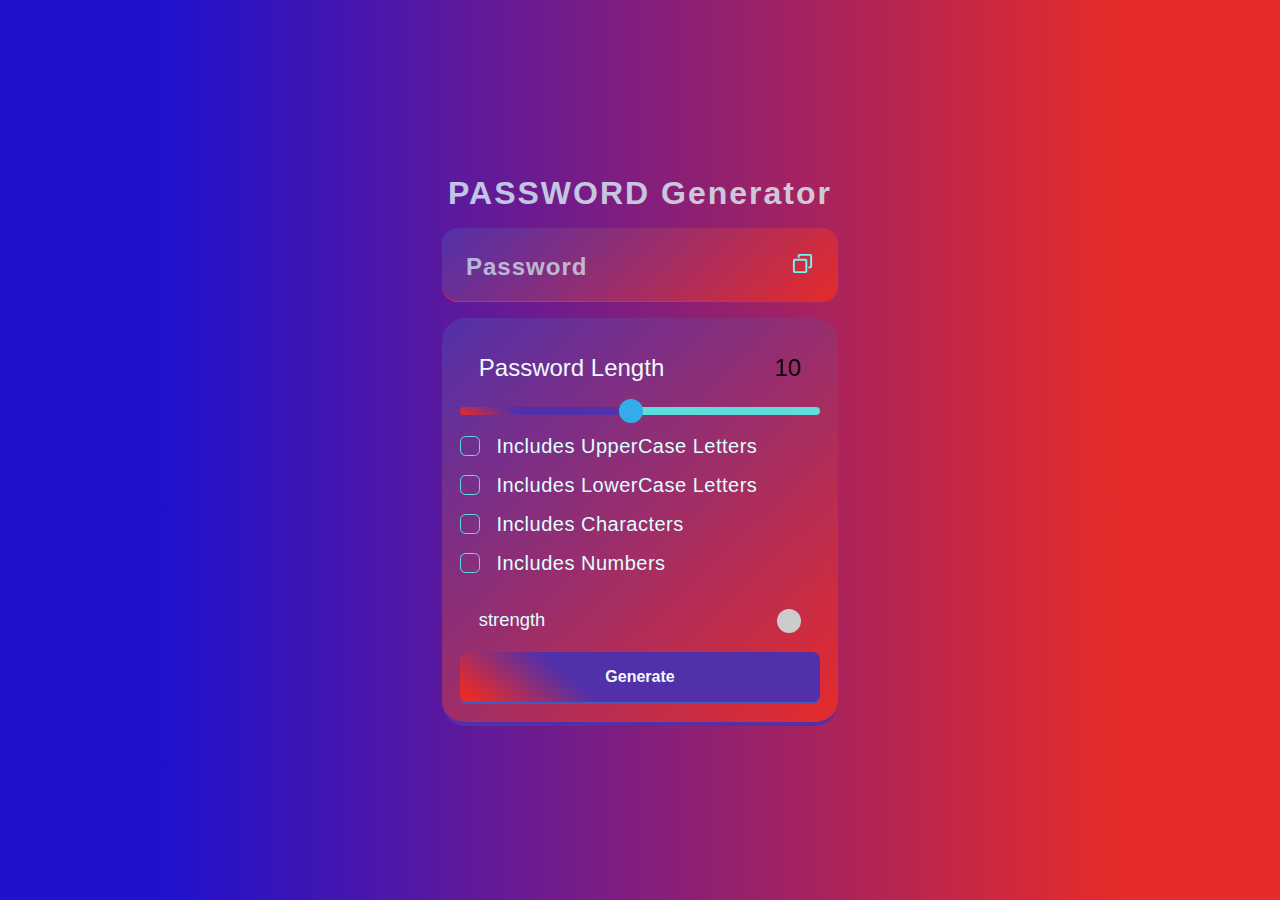
<file: index.html>
<!DOCTYPE html>
<html lang="en">
<head>
    <meta charset="UTF-8">
    <meta name="viewport" content="width=device-width, initial-scale=1.0">
    <link rel="stylesheet" href="style.css">
    <title>password Generator</title>
</head>
<body>
    <div class="wrapper">
        <!-- <div class="heading">
            <p>PASSWORD Generator</p>
        </div> -->
        <h1>PASSWORD Generator</h1>
        <div class="input-title-copy">
            <input readonly placeholder="Password" class="input-text" data-password_display>
            <button onclick="copyContent()" class="copy" data-copy-button style="background-color: transparent;">
                <span class="tooltip" data-copy-message></span>
                <img src="assets/copy.svg" alt="copy" width="23px" height="23px">
            </button>            
        </div>
        <div class="main">
            <div class="length-container">
                <p>Password Length</p>
                <p data-length>10</p>
            </div>
            <input type="range" class="slider" min="1" max="20" placeholder="7" step="1" data-lengthSlider>
            <div class="check">
                    <input type="checkbox" name="checkbox" id="uppercase">
                    <label for="uppercase">Includes UpperCase Letters</label>
            </div>
                <div class="check">
                    <input type="checkbox" name="checkbox" id="lowercase">
                    <label for="lowercase">Includes LowerCase Letters</label>
                </div>
                <div class="check">
                    <input type="checkbox" name="checkbox" id="Characters">
                    <label for="Characters">Includes Characters</label>
                </div>
                <div class="check">
                    <input type="checkbox" name="checkbox" id="Numbers">
                    <label for="Numbers">Includes Numbers</label>
                </div>
                <div class="strength">
                    <p>strength</p>
                    <div class="indicator" data-Indicator></div>
                </div>
            <button class="generate">Generate</button>
        </div>
    </div>
    <script src="script.js"></script>
</body>
</html>
</file>
<file: style.css>
*,
*::before,
*::after{
    margin: 0;
    padding: 0;
    box-sizing: border-box;
    font-family: sans-serif;
}


body{
    height: 100vh;
    width: 100vw;
    display: flex;
    flex-direction: column;
    align-items: center;
    justify-content: center;
    background: linear-gradient(90deg, rgba(31, 17, 206, 1) 13%, rgba(229, 43, 43, 1) 87%); 
    /* transition: transform 0.3s ease-out; */
}
h1{
    color: #E0FFFF;
    opacity: 0.75;
    text-align: center;
    letter-spacing: 2px;
    line-height: 1.2;
}
.input-title-copy{
    /* because we have to overlap the placeholder and copy button to give them absolute */
    position: relative;
    background: linear-gradient(137deg, rgba(82, 48, 170, 1) 0%, rgba(229, 43, 43, 1) 100%);
    border-bottom: 1px solid rgba(229, 43, 43, 1);
    border-radius: 1rem;
    margin: 1rem 0;
    padding-top: 0.35rem;
}
.input-text{
    width: 100%;
    background-color: transparent;
    padding: 1.15rem 1rem;
    color: #E0FFFF;
    font-weight: 600;
    font-size: 1.5rem;
    line-height: 30px;
    letter-spacing: 1px;
    padding-right: 3.25rem;
    border: none;
}

.input-text::placeholder{
    position: absolute;
    color: #E0FFFF;
    top: 50%;
    left: 1.5rem;
    font-size: 1.5rem;
    line-height: 30px;
    opacity: 0.65;
    transform: translateY(-50%);
}

.copy{
    position: absolute;
    border: none;
    top: 50%;
    right: 1.5rem;
    transform: translateY(-50%);
    transition: all 100ms ease-out;
}
.tooltip{
    position: absolute;
    background-color: #0cf9f9;
    color: black;
    font-size: 1.25rem;
    top: -35px;
    left: -25px;
    padding: 5px 10px;
    border-radius: 1rem;
    opacity: 0;
    transform: scale(0);
    transform-origin: bottom;
    transition: all 250ms ease-in-out;
}
.tooltip.active{
    opacity: 1;
    transform: scale(1);
}
.copy:hover{
    img{
        width: 30px;
        height: 30px;
    }
}
.main{
    width: 100%;
    background: linear-gradient(137deg, rgba(82, 48, 170, 1) 0%, rgba(229, 43, 43, 1) 100%);
    border-radius: 1.5rem;
    border-bottom:0.25rem solid  rgba(82, 48, 170, 1);
    padding: 1.15rem;
}
.length-container{
    display: flex;
    flex-direction: row;
    justify-content: space-between;
    align-items: center;
    padding: 1.15rem;
}

.length-container p:nth-child(1){
    color: aliceblue;
    font-size: 1.5rem;
}

.length-container p:nth-child(2){
    color: rgb(7, 7, 7);
    font-size: 1.5rem;
}

.strength{
    padding: 1.15rem;
    display: flex;
    justify-content: space-between;
    color: #E0FFFF;
    font-size: 1.15rem;
}

.indicator{
    width: 1.5rem;
    height: 1.5rem;
    border-radius: 50%;
}

.generate{
    background: linear-gradient(218deg, rgba(82, 48, 170, 1) 67%, rgba(229, 43, 43, 1) 95%);
    width: 100%;
    padding: 1rem 0;
    text-align: center;
    color: aliceblue;
    border-radius: 0.5rem;
    border: none;
    font-size: 1rem;
    font-weight: 600;
    border-bottom: 2px solid rgb(63, 92, 197);
    transition: all 0.3s ease-in-out;
}
.generate:hover{
    font-size: 1.5rem;
    transform: scale(1.05);
}
.check{
    display: flex;
    align-items: center;
    margin: 1rem 0;
    gap: 0 1rem;
}
.check input{
    appearance: none;
    width: 20px;
    height: 20px;
    border: 1px solid #5fdddd;
    cursor: pointer;
    /* because to overflow with tick */
    position: relative;
    border-radius: 0.35rem;
}
.check input:checked{
    background-color: #5fdddd;
}
/* content ko kisike upar lana hoto css propery before and after ka use karnege */
.check input:checked::before{
    content: '✔';
    position: absolute;
    color: black;
    font-size: 1.05rem;
    font-weight: 600;
    left: 50%;
    top: -3.5px;
    transform: translateX(-50%) translateY(10%);
}
.check label{
    color: #E0FFFF;
    font-size: 1.25rem;
    letter-spacing: 0.5px;
}
.slider{
    appearance: none;
    background-color: #5fdddd;
    cursor: pointer;
    width: 100%;
    border-radius: 1rem;
    background-image: linear-gradient(218deg, rgba(82, 48, 170, 1) 67%, rgba(229, 43, 43, 1) 100%);
    height: 0.5rem;
    background-repeat: no-repeat;
    border: none;
    transition: all 0.09s ease-in-out;
    outline: none;
}
.slider:hover{
    height: 15px;
    transform: scale(1.05);
}
.slider::-webkit-slider-thumb{
    position: relative;
    appearance: none;
    height: 1.5rem;
    width: 1.5rem;
    background-color: #33adea;
    cursor: pointer;
    border-radius: 50%;
    box-shadow: 0px 0px 20px 0px rgba(255, 259, 61, 0.05);
    transition: all 100ms ease-in;
}
.slider::-webkit-slider-thumb:hover{
    background-color: #0cf9f9;
    transform: scale(1.5);
}
.slider:focus{
    outline: 1px solid #0cf9f9;
}
</file>
